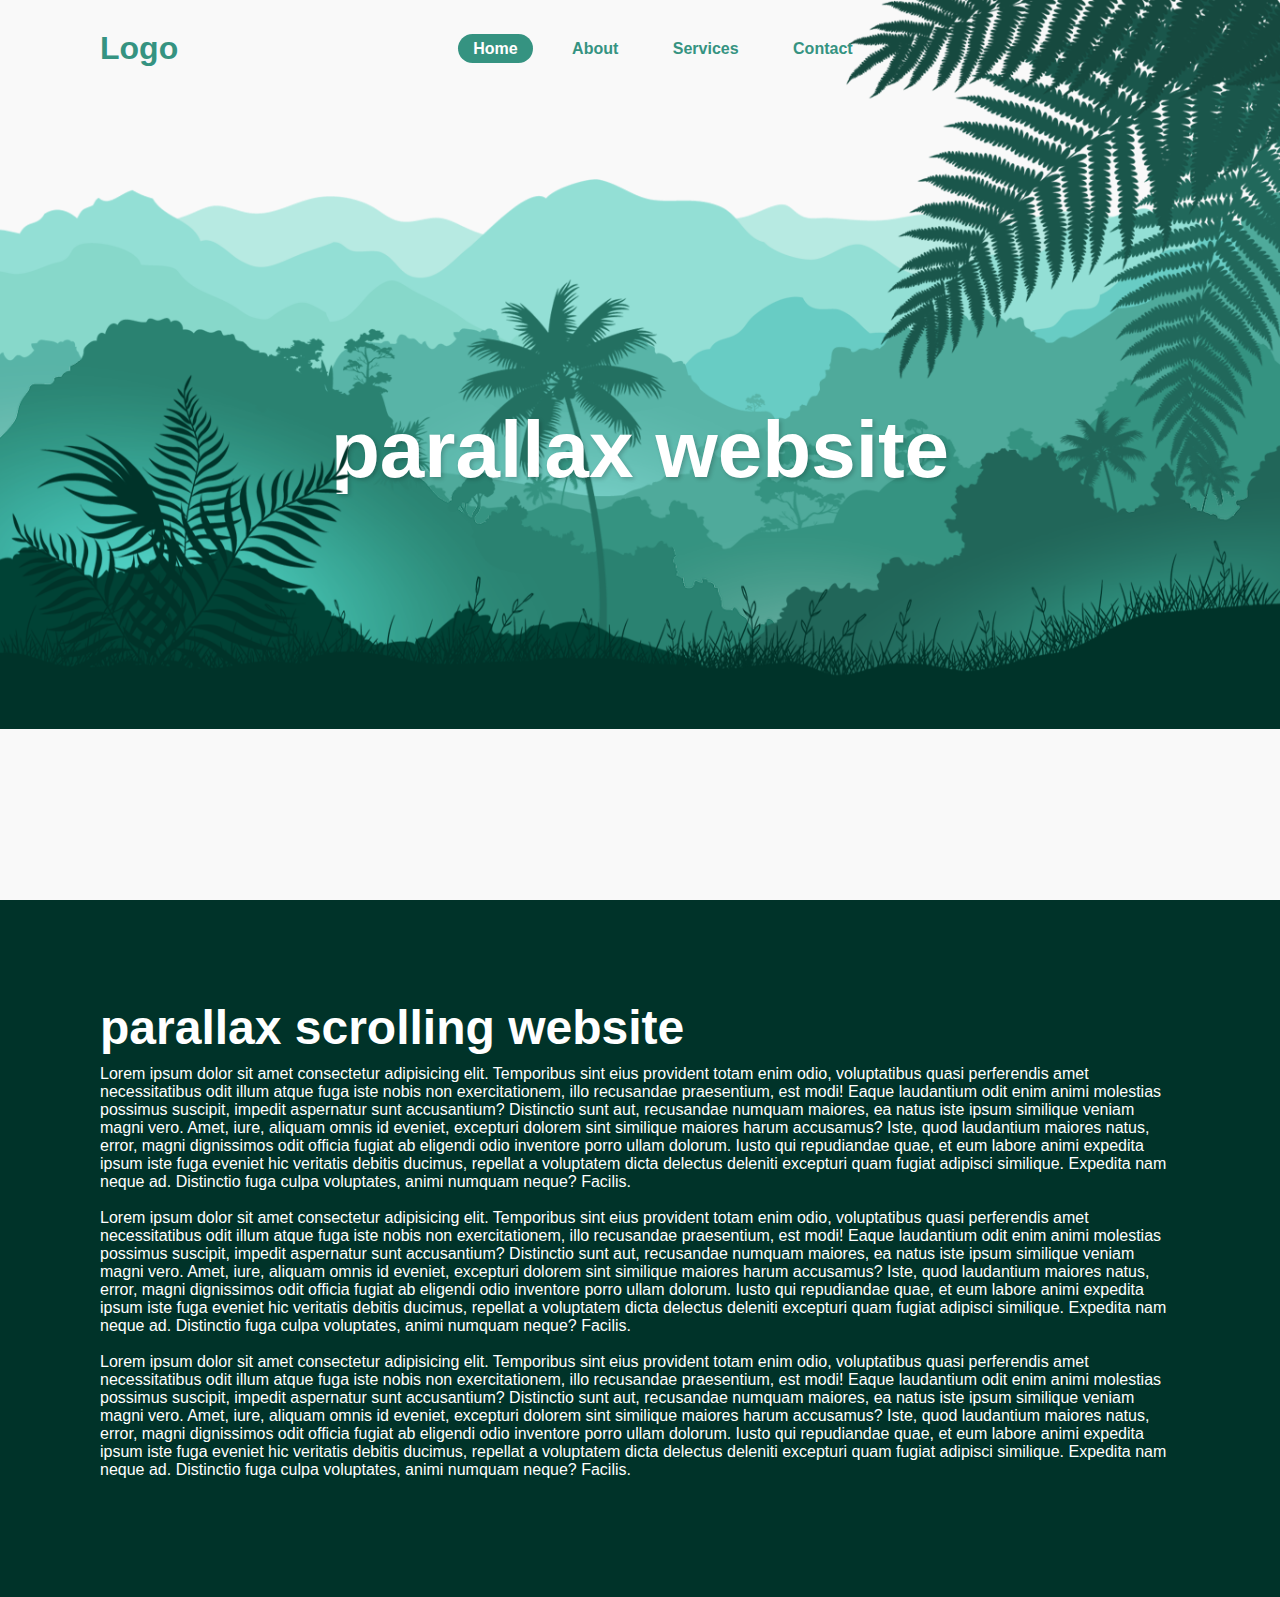
<file: index.html>
<!DOCTYPE html>
<html lang="en">

<head>
    <meta charset="UTF-8">
    <meta name="viewport" content="width=device-width, initial-scale=1.0">
    <title>parallax scrolling</title>
    <link rel="stylesheet" href="/css/style.css">
</head>

<body>
    <header>
        <h2 class="logo">Logo</h2>

        <nav class="navigation">
            <a href="#" class="active">Home</a>
            <a href="#">About</a>
            <a href="#">Services</a>
            <a href="#">Contact</a>
        </nav>

    </header>

    <section class="main">

        <section class="parallax">

            <img src="/images/hill1.png" alt="" id="hill1">
            <img src="/images/hill2.png" alt="" id="hill2">
            <img src="/images/hill3.png" alt="" id="hill3">
            <img src="/images/hill4.png" alt="" id="hill4">
            <img src="/images/hill5.png" alt="" id="hill5">
            <img src="/images/tree.png" alt="" id="tree">
            <h2 id="text">parallax website</h2>
            <img src="/images/leaf.png" alt="" id="leaf">
            <img src="/images/plant.png" alt="" id="plant">
        </section>

        <section class="sec">
            <h2>parallax scrolling website</h2>
            <p>Lorem ipsum dolor sit amet consectetur adipisicing elit. Temporibus sint eius provident totam enim odio, voluptatibus quasi perferendis amet necessitatibus odit illum atque fuga iste nobis non exercitationem, illo recusandae praesentium, est
                modi! Eaque laudantium odit enim animi molestias possimus suscipit, impedit aspernatur sunt accusantium? Distinctio sunt aut, recusandae numquam maiores, ea natus iste ipsum similique veniam magni vero. Amet, iure, aliquam omnis id eveniet,
                excepturi dolorem sint similique maiores harum accusamus? Iste, quod laudantium maiores natus, error, magni dignissimos odit officia fugiat ab eligendi odio inventore porro ullam dolorum. Iusto qui repudiandae quae, et eum labore animi
                expedita ipsum iste fuga eveniet hic veritatis debitis ducimus, repellat a voluptatem dicta delectus deleniti excepturi quam fugiat adipisci similique. Expedita nam neque ad. Distinctio fuga culpa voluptates, animi numquam neque? Facilis.
                <br> <br></p>
            <p>Lorem ipsum dolor sit amet consectetur adipisicing elit. Temporibus sint eius provident totam enim odio, voluptatibus quasi perferendis amet necessitatibus odit illum atque fuga iste nobis non exercitationem, illo recusandae praesentium, est
                modi! Eaque laudantium odit enim animi molestias possimus suscipit, impedit aspernatur sunt accusantium? Distinctio sunt aut, recusandae numquam maiores, ea natus iste ipsum similique veniam magni vero. Amet, iure, aliquam omnis id eveniet,
                excepturi dolorem sint similique maiores harum accusamus? Iste, quod laudantium maiores natus, error, magni dignissimos odit officia fugiat ab eligendi odio inventore porro ullam dolorum. Iusto qui repudiandae quae, et eum labore animi
                expedita ipsum iste fuga eveniet hic veritatis debitis ducimus, repellat a voluptatem dicta delectus deleniti excepturi quam fugiat adipisci similique. Expedita nam neque ad. Distinctio fuga culpa voluptates, animi numquam neque? Facilis.
                <br> <br></p>
            <p>Lorem ipsum dolor sit amet consectetur adipisicing elit. Temporibus sint eius provident totam enim odio, voluptatibus quasi perferendis amet necessitatibus odit illum atque fuga iste nobis non exercitationem, illo recusandae praesentium, est
                modi! Eaque laudantium odit enim animi molestias possimus suscipit, impedit aspernatur sunt accusantium? Distinctio sunt aut, recusandae numquam maiores, ea natus iste ipsum similique veniam magni vero. Amet, iure, aliquam omnis id eveniet,
                excepturi dolorem sint similique maiores harum accusamus? Iste, quod laudantium maiores natus, error, magni dignissimos odit officia fugiat ab eligendi odio inventore porro ullam dolorum. Iusto qui repudiandae quae, et eum labore animi
                expedita ipsum iste fuga eveniet hic veritatis debitis ducimus, repellat a voluptatem dicta delectus deleniti excepturi quam fugiat adipisci similique. Expedita nam neque ad. Distinctio fuga culpa voluptates, animi numquam neque? Facilis.
                <br> <br></p>
        </section>
    </section>


    <script src="/app.js"></script>
</body>

</html>
</file>
<file: css/style.css>
@import url('https://fonts.googleapis.com/css2?family=Cairo:wght@200;300;400&family=Foldit:wght@200;400;600&family=Montserrat:wght@200;700&family=Open+Sans:wght@300;400;700&family=Roboto:wght@100;300;500;700&family=Work+Sans:ital,wght@0,200;0,300;0,500;1,100;1,300&display=swap');

*{
    margin:0;
    padding:0;
    box-sizing:border-box;
    font-family: 'poppins', sans-serif;
}

body{
    background:#f9f9f9;
    min-height:100vh;
    overflow-x:hidden;
}

header{
    position:absolute;
    top:0;
    left:0;
    width:100%;
    padding:30px 100px;
    display:flex;
    justify-content:flex-start;
    align-items:center;
    z-index:100;
}

header .logo{
font-size:2rem;
color:#359381;
pointer-events:none;
margin-right:270px;
}

header .navigation a{
    text-decoration:none;
    color:#359381;
    padding:6px 15px;
    border-radius:20px;
    margin:0 10px;
    font-weight:600;
}

header .navigation a:hover , .navigation a.active{
background:#359381;
color:#ffff;
}

.main{
    overflow:hidden;
}

.parallax{
position:relative;
display:flex;
justify-content:center;
align-items:center;
height:100vh;
}

.parallax #text{
position:absolute;
font-size:5em;
color:#fff;
text-shadow:2px 2px 4px rgba(0,0,0,.2);
/* z-index:20; */
}

.parallax img{
    position:absolute;
    top:0;
    left:0;
    width:100%;
    pointer-events:none;
}

.sec{
    position:relative;
    background:#003329;
    padding:100px;
}

.sec h2{
font-size:3em;
color:#fff;
margin-bottom:10px;
}

.sec p{
font-size:1em;
color:#fff;
font-weight:300;
}

@media screen and (max-width:960px){

header{
    padding:15px 20px;
}

header .logo{
font-size:1.7rem;
margin-right:100px;

}

header .navigation a{
    padding:4px 12px;
    margin:0 10px;
    font-size:15px;
} 
.parallax #text{
    font-size:3.5em;
    }
}

@media screen and (max-width:610px){

header{
    padding:15px 1px;
}

header .logo{
font-size:1.7rem;
margin-right:60px;
}

header .navigation a{
    padding:4px 12px;
    margin:0 10px;
    font-size:11px;
} 
}

@media screen and (max-width:415px){

header{
    padding:15px 1px;
}

header .logo{
font-size:1.7rem;
margin-right:60px;
}

header .navigation a{
    padding:4px 12px;
    margin:0 10px;
    font-size:11px;
} 
header .navigation {
display:none;
} 
}
</file>
